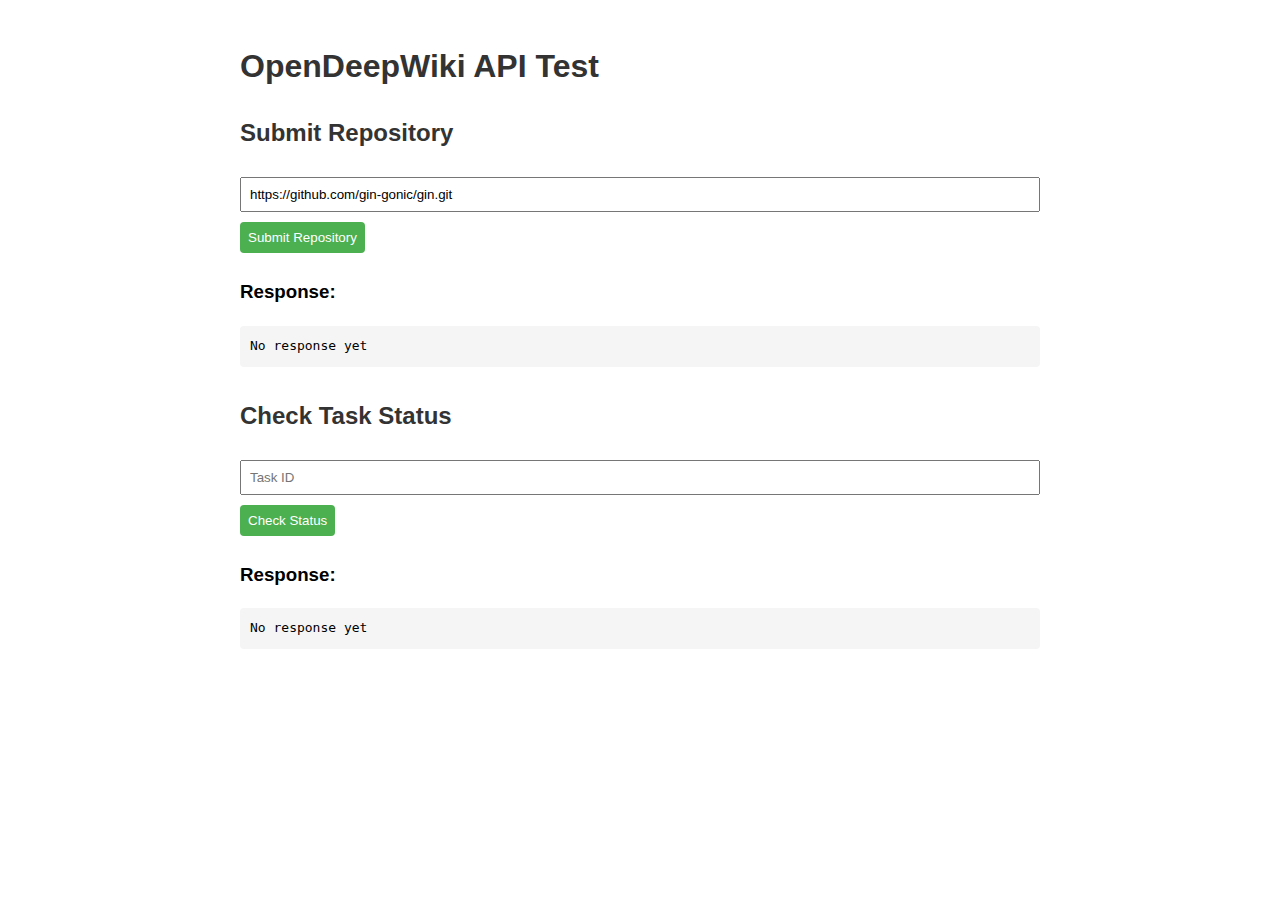
<file: tests/api/api_test.html>
<!DOCTYPE html>
<html lang="en">
<head>
    <meta charset="UTF-8">
    <meta name="viewport" content="width=device-width, initial-scale=1.0">
    <title>OpenDeepWiki API Test</title>
    <style>
        body {
            font-family: Arial, sans-serif;
            max-width: 800px;
            margin: 0 auto;
            padding: 20px;
            line-height: 1.6;
        }
        h1, h2 {
            color: #333;
        }
        .container {
            margin-bottom: 30px;
        }
        input, button, textarea {
            padding: 8px;
            margin: 5px 0;
        }
        input[type="text"] {
            width: 100%;
            box-sizing: border-box;
        }
        button {
            background-color: #4CAF50;
            color: white;
            border: none;
            cursor: pointer;
            border-radius: 4px;
        }
        button:hover {
            background-color: #45a049;
        }
        pre {
            background-color: #f5f5f5;
            padding: 10px;
            border-radius: 4px;
            overflow: auto;
        }
        .response {
            margin-top: 10px;
        }
    </style>
</head>
<body>
    <h1>OpenDeepWiki API Test</h1>
    
    <div class="container">
        <h2>Submit Repository</h2>
        <input type="text" id="gitUrl" placeholder="Git Repository URL" value="https://github.com/gin-gonic/gin.git">
        <button onclick="submitRepo()">Submit Repository</button>
        <div class="response">
            <h3>Response:</h3>
            <pre id="submitResponse">No response yet</pre>
        </div>
    </div>

    <div class="container">
        <h2>Check Task Status</h2>
        <input type="text" id="taskId" placeholder="Task ID">
        <button onclick="checkStatus()">Check Status</button>
        <div class="response">
            <h3>Response:</h3>
            <pre id="statusResponse">No response yet</pre>
        </div>
    </div>

    <script>
        const baseUrl = 'http://localhost:8080/api';

        async function submitRepo() {
            const gitUrl = document.getElementById('gitUrl').value;
            if (!gitUrl) {
                alert('Please enter a Git URL');
                return;
            }

            try {
                const response = await fetch(`${baseUrl}/warehouse/repos`, {
                    method: 'POST',
                    headers: {
                        'Content-Type': 'application/json'
                    },
                    body: JSON.stringify({ git_url: gitUrl })
                });

                const data = await response.json();
                document.getElementById('submitResponse').textContent = JSON.stringify(data, null, 2);
                
                // If we got a task ID, put it in the task ID field
                if (data.task_id) {
                    document.getElementById('taskId').value = data.task_id;
                }
            } catch (error) {
                document.getElementById('submitResponse').textContent = `Error: ${error.message}`;
            }
        }

        async function checkStatus() {
            const taskId = document.getElementById('taskId').value;
            if (!taskId) {
                alert('Please enter a Task ID');
                return;
            }

            try {
                const response = await fetch(`${baseUrl}/warehouse/tasks/${taskId}`, {
                    method: 'GET',
                    headers: {
                        'Content-Type': 'application/json'
                    }
                });

                const data = await response.json();
                document.getElementById('statusResponse').textContent = JSON.stringify(data, null, 2);
            } catch (error) {
                document.getElementById('statusResponse').textContent = `Error: ${error.message}`;
            }
        }
    </script>
</body>
</html>
</file>
